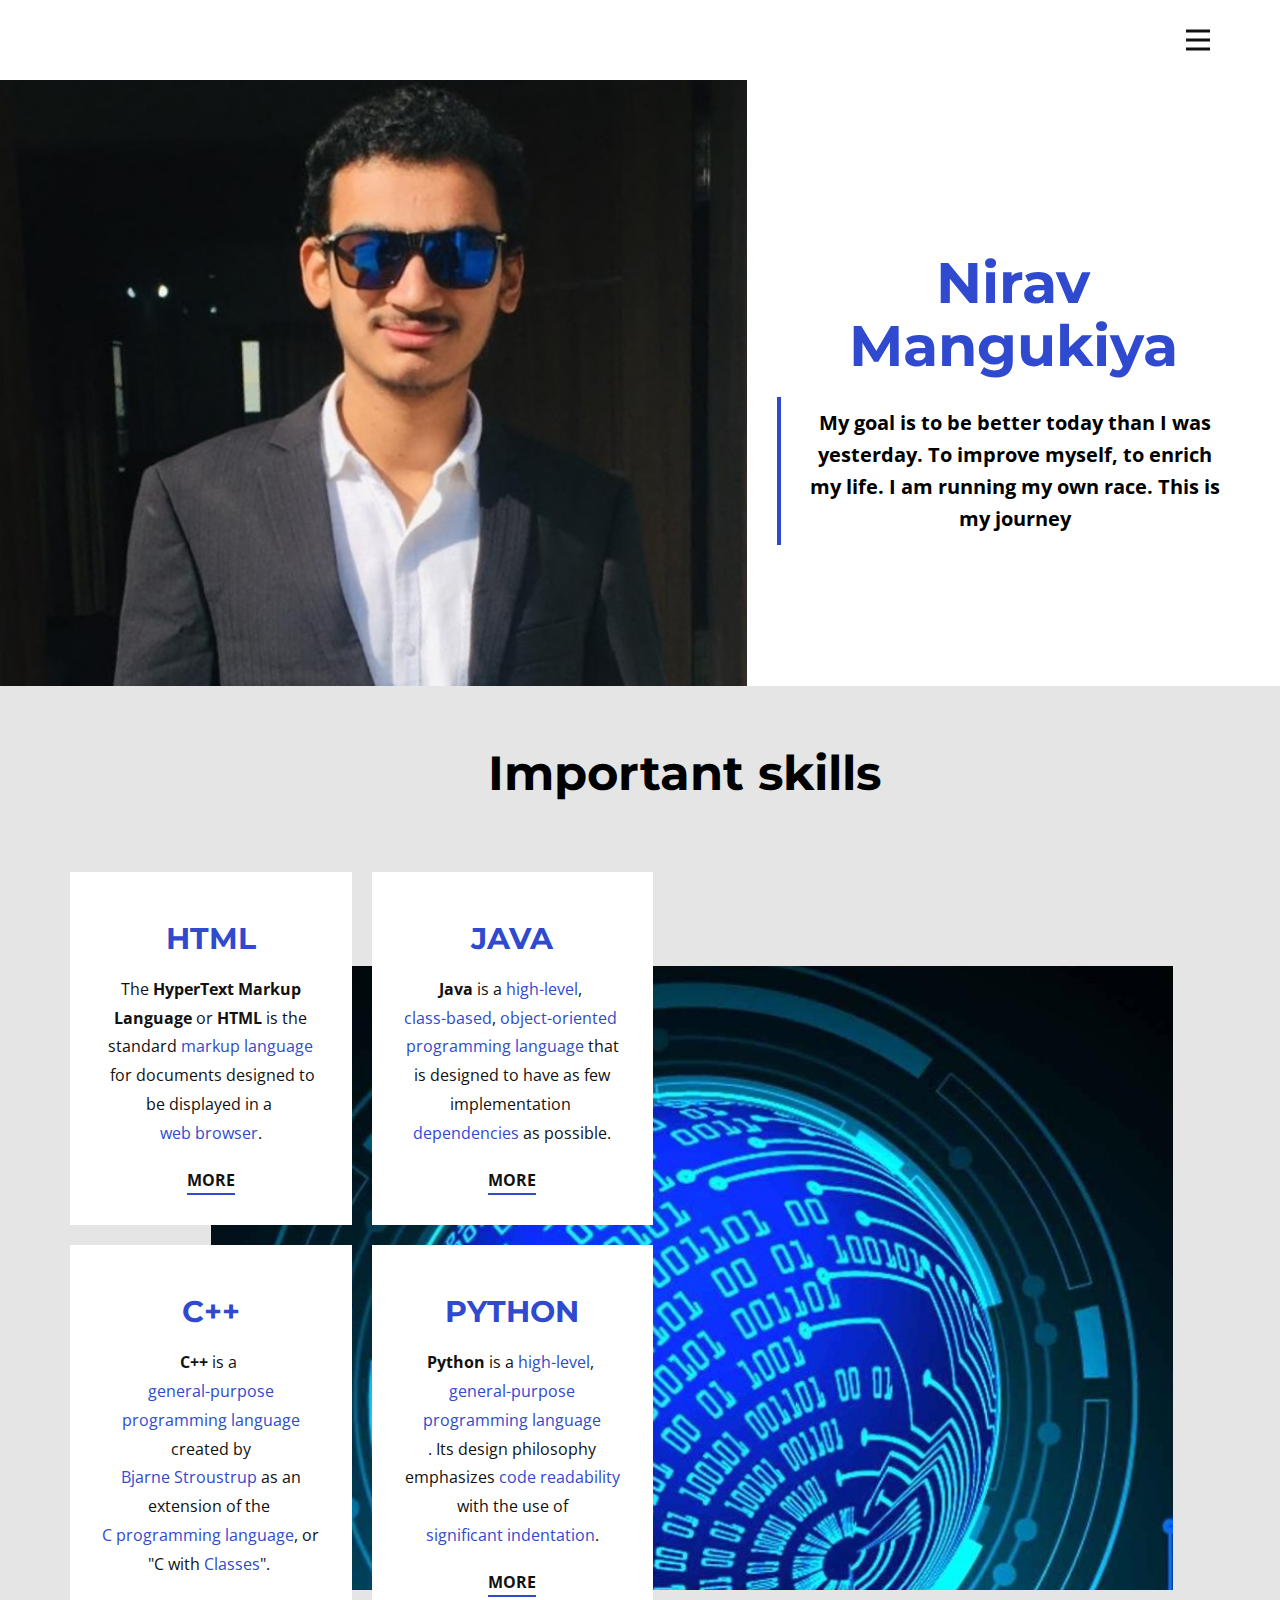
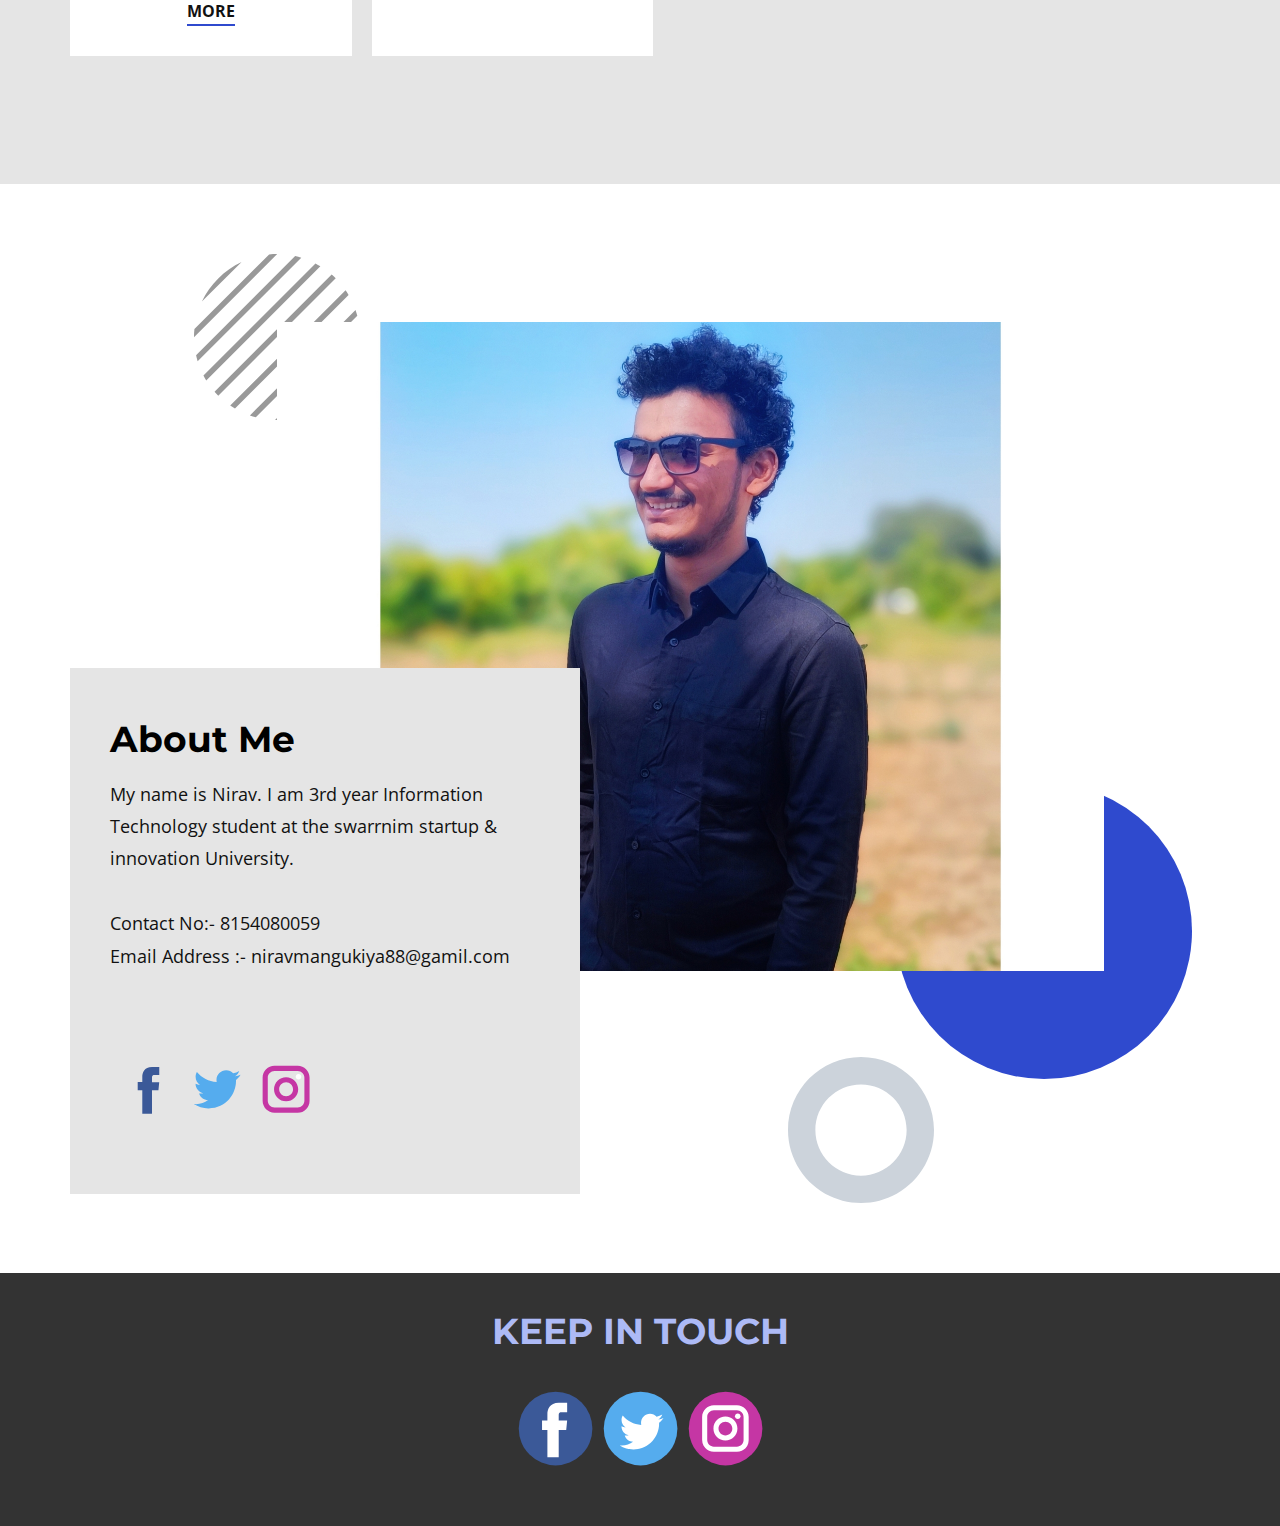
<file: index.html>
<!DOCTYPE html>
<html style="font-size: 16px;">
  <head>
    <meta name="viewport" content="width=device-width, initial-scale=1.0">
    <meta charset="utf-8">
    <meta name="keywords" content="Hosting for your business, ​Hosting solution with benefits, ​Fastest Hosting, We help and solve your business problem., 01, 02, 03, 04, faq, Start now &amp;amp;
don&amp;apos;t look back., Stop pushing your clients into a corner., $ 29, $ 59, $ 139, Contact us">
    <meta name="description" content="">
    <meta name="page_type" content="np-template-header-footer-from-plugin">
    <title>Nirav Mangukiya</title>
    <link rel="stylesheet" href="nicepage.css" media="screen">
<link rel="stylesheet" href="Home.css" media="screen">
    <script class="u-script" type="text/javascript" src="jquery.js" defer=""></script>
    <script class="u-script" type="text/javascript" src="nicepage.js" defer=""></script>
    <meta name="generator" content="Nicepage 4.8.2, nicepage.com">
    <link id="u-theme-google-font" rel="stylesheet" href="https://fonts.googleapis.com/css?family=Montserrat:100,100i,200,200i,300,300i,400,400i,500,500i,600,600i,700,700i,800,800i,900,900i|Open+Sans:300,300i,400,400i,500,500i,600,600i,700,700i,800,800i">
    <link id="u-page-google-font" rel="stylesheet" href="https://fonts.googleapis.com/css?family=Montserrat:100,100i,200,200i,300,300i,400,400i,500,500i,600,600i,700,700i,800,800i,900,900i">
    
    
    
    
    <script type="application/ld+json">{
		"@context": "http://schema.org",
		"@type": "Organization",
		"name": "",
		"sameAs": [
				"https://www.facebook.com/",
				"https://twitter.com/home",
				"https://www.instagram.com/?hl=en"
		]
}</script>
    <meta name="theme-color" content="#2f4ace">
    <meta name="twitter:site" content="@">
    <meta name="twitter:card" content="summary_large_image">
    <meta name="twitter:title" content="Home">
    <meta name="twitter:description" content="">
    <meta property="og:title" content="Home">
    <meta property="og:type" content="website">
  </head>
  <body data-home-page="Home.html" data-home-page-title="Home" class="u-body u-xl-mode"><header class="u-clearfix u-header u-header" id="sec-91cc"><div class="u-clearfix u-sheet u-sheet-1">
        <nav class="u-menu u-menu-dropdown u-offcanvas u-menu-1" data-responsive-from="XL">
          <div class="menu-collapse" style="font-size: 1rem; letter-spacing: 0px; font-weight: 700; text-transform: uppercase;" wfd-invisible="true">
            <a class="u-button-style u-custom-active-border-color u-custom-border u-custom-border-color u-custom-borders u-custom-hover-border-color u-custom-left-right-menu-spacing u-custom-padding-bottom u-custom-text-color u-custom-text-hover-color u-custom-top-bottom-menu-spacing u-nav-link u-text-active-palette-1-base u-text-hover-palette-2-base" href="#">
              <svg class="u-svg-link" viewBox="0 0 24 24"><use xmlns:xlink="http://www.w3.org/1999/xlink" xlink:href="#menu-hamburger"></use></svg>
              <svg class="u-svg-content" version="1.1" id="menu-hamburger" viewBox="0 0 16 16" x="0px" y="0px" xmlns:xlink="http://www.w3.org/1999/xlink" xmlns="http://www.w3.org/2000/svg"><g><rect y="1" width="16" height="2"></rect><rect y="7" width="16" height="2"></rect><rect y="13" width="16" height="2"></rect>
</g></svg>
            </a>
          </div>
          <div class="u-custom-menu u-nav-container">
            <ul class="u-nav u-spacing-30 u-unstyled u-nav-1"><li class="u-nav-item"><a class="u-border-2 u-border-active-palette-1-base u-border-hover-palette-1-base u-border-no-left u-border-no-right u-border-no-top u-button-style u-nav-link u-text-active-palette-1-base u-text-grey-90 u-text-hover-grey-90" href="Home.html" style="padding: 10px 0px;">Home</a>
</li><li class="u-nav-item"><a class="u-border-2 u-border-active-palette-1-base u-border-hover-palette-1-base u-border-no-left u-border-no-right u-border-no-top u-button-style u-nav-link u-text-active-palette-1-base u-text-grey-90 u-text-hover-grey-90" href="Skills.html" style="padding: 10px 0px;">Skills</a>
</li><li class="u-nav-item"><a class="u-border-2 u-border-active-palette-1-base u-border-hover-palette-1-base u-border-no-left u-border-no-right u-border-no-top u-button-style u-nav-link u-text-active-palette-1-base u-text-grey-90 u-text-hover-grey-90" href="About.html" style="padding: 10px 0px;">About</a>
</li></ul>
          </div>
          <div class="u-custom-menu u-nav-container-collapse" wfd-invisible="true">
            <div class="u-black u-container-style u-inner-container-layout u-opacity u-opacity-95 u-sidenav">
              <div class="u-inner-container-layout u-sidenav-overflow">
                <div class="u-menu-close"></div>
                <ul class="u-align-center u-nav u-popupmenu-items u-unstyled u-nav-2"><li class="u-nav-item"><a class="u-button-style u-nav-link" href="Home.html">Home</a>
</li><li class="u-nav-item"><a class="u-button-style u-nav-link" href="Skills.html">Skills</a>
</li><li class="u-nav-item"><a class="u-button-style u-nav-link" href="About.html">About</a>
</li></ul>
              </div>
            </div>
            <div class="u-black u-menu-overlay u-opacity u-opacity-70" wfd-invisible="true"></div>
          </div>
        </nav>
      </div></header> 
    <section class="u-clearfix u-grey-10 u-valign-middle-lg u-valign-middle-xl u-section-1" id="sec-dedf">
      <div class="u-clearfix u-expanded-width u-gutter-0 u-layout-wrap u-layout-wrap-1">
        <div class="u-layout" style="">
          <div class="u-layout-row" style="">
            <div class="u-align-center u-container-style u-image u-layout-cell u-right-cell u-size-35 u-size-xs-60 u-image-1" src="" data-image-width="589" data-image-height="728">
              <div class="u-container-layout u-valign-bottom u-container-layout-1" src=""></div>
            </div>
            <div class="u-align-center u-container-style u-layout-cell u-left-cell u-shape-rectangle u-size-25 u-size-xs-60 u-white u-layout-cell-2" src="">
              <div class="u-container-layout u-container-layout-2">
                <h1 class="u-custom-font u-font-montserrat u-text u-text-palette-1-base u-text-1">Nirav Mangukiya</h1>
                <blockquote class="u-text u-text-black u-text-2">My goal is to be better today than I was yesterday. To improve myself, to enrich my life. I am running my own race. This is my journey</blockquote>
              </div>
            </div>
          </div>
        </div>
      </div>
    </section>
    <section class="u-clearfix u-grey-10 u-section-2" id="carousel_fab1">
      <div class="u-clearfix u-sheet u-valign-middle-md u-valign-middle-xs u-sheet-1">
        <h2 class="u-text u-text-black u-text-1">Important skil​ls</h2>
        <img src="1649908783407.jpg" alt="" class="u-image u-image-default u-image-1" data-image-width="972" data-image-height="2160">
        <div class="u-list u-list-1">
          <div class="u-repeater u-repeater-1">
            <div class="u-align-center u-container-style u-list-item u-repeater-item u-white u-list-item-1">
              <div class="u-container-layout u-similar-container u-container-layout-1">
                <h2 class="u-custom-font u-font-montserrat u-text u-text-2">HTML </h2>
                <p class="u-text u-text-3"> The&nbsp;<b>HyperText Markup Language</b>&nbsp;or&nbsp;<b>HTML</b>&nbsp;is the standard&nbsp;<a href="https://en.wikipedia.org/wiki/Markup_language" title="Markup language" class="u-active-none u-border-none u-btn u-button-style u-hover-none u-none u-text-palette-1-base u-btn-1">markup language</a>&nbsp;for documents designed to be displayed in a&nbsp;<a href="https://en.wikipedia.org/wiki/Web_browser" title="Web browser" class="u-active-none u-border-none u-btn u-button-style u-hover-none u-none u-text-palette-1-base u-btn-2">web browser</a>.
                </p>
                <a href="https://en.wikipedia.org/wiki/HTML" class="u-active-none u-border-2 u-border-active-black u-border-hover-black u-border-palette-1-base u-btn u-button-style u-hover-none u-none u-text-body-color u-text-hover-palette-2-base u-btn-3">more</a>
              </div>
            </div>
            <div class="u-align-center u-container-style u-list-item u-repeater-item u-white u-list-item-2">
              <div class="u-container-layout u-similar-container u-container-layout-2">
                <h2 class="u-custom-font u-font-montserrat u-text u-text-4">JAVA</h2>
                <p class="u-text u-text-5"><b>Java</b>&nbsp;is a&nbsp;<a href="https://en.wikipedia.org/wiki/High-level_programming_language" title="High-level programming language" class="u-active-none u-border-none u-btn u-button-style u-hover-none u-none u-text-palette-1-base u-btn-4">high-level</a>,&nbsp;<a href="https://en.wikipedia.org/wiki/Class-based_programming" title="Class-based programming" class="u-active-none u-border-none u-btn u-button-style u-hover-none u-none u-text-palette-1-base u-btn-5">class-based</a>,&nbsp;<a href="https://en.wikipedia.org/wiki/Object-oriented_programming" title="Object-oriented programming" class="u-active-none u-border-none u-btn u-button-style u-hover-none u-none u-text-palette-1-base u-btn-6">object-oriented</a>&nbsp;<a href="https://en.wikipedia.org/wiki/Programming_language" title="Programming language" class="u-active-none u-border-none u-btn u-button-style u-hover-none u-none u-text-palette-1-base u-btn-7">programming language</a>&nbsp;that is designed to have as few implementation&nbsp;<a href="https://en.wikipedia.org/wiki/Dependency_(computer_science)" class="mw-redirect u-active-none u-border-none u-btn u-button-style u-hover-none u-none u-text-palette-1-base u-btn-8" title="Dependency (computer science)">dependencies</a>&nbsp;as possible.
                </p>
                <a href="https://en.wikipedia.org/wiki/Java_(programming_language)" class="u-active-none u-border-2 u-border-active-black u-border-hover-black u-border-palette-1-base u-btn u-button-style u-hover-none u-none u-text-body-color u-text-hover-palette-2-base u-btn-9">more</a>
              </div>
            </div>
            <div class="u-align-center u-container-style u-list-item u-repeater-item u-white u-list-item-3">
              <div class="u-container-layout u-similar-container u-container-layout-3">
                <h2 class="u-custom-font u-font-montserrat u-text u-text-6">C++</h2>
                <p class="u-text u-text-7"><b>C++</b>&nbsp;is a&nbsp;<a href="https://en.wikipedia.org/wiki/General-purpose_programming_language" title="General-purpose programming language" class="u-active-none u-border-none u-btn u-button-style u-hover-none u-none u-text-palette-1-base u-btn-10">general-purpose programming language</a>&nbsp;created by&nbsp;<a href="https://en.wikipedia.org/wiki/Bjarne_Stroustrup" title="Bjarne Stroustrup" class="u-active-none u-border-none u-btn u-button-style u-hover-none u-none u-text-palette-1-base u-btn-11">Bjarne Stroustrup</a>&nbsp;as an extension of the&nbsp;<a href="https://en.wikipedia.org/wiki/C_(programming_language)" title="C (programming language)" class="u-active-none u-border-none u-btn u-button-style u-hover-none u-none u-text-palette-1-base u-btn-12">C programming language</a>, or "C with&nbsp;<a href="https://en.wikipedia.org/wiki/Class_(programming)" class="mw-redirect u-active-none u-border-none u-btn u-button-style u-hover-none u-none u-text-palette-1-base u-btn-13" title="Class (programming)">Classes</a>".&nbsp;
                </p>
                <a href="https://en.wikipedia.org/wiki/C%2B%2B" class="u-active-none u-border-2 u-border-active-black u-border-hover-black u-border-palette-1-base u-btn u-button-style u-hover-none u-none u-text-body-color u-text-hover-palette-2-base u-btn-14">more</a>
              </div>
            </div>
            <div class="u-align-center u-container-style u-list-item u-repeater-item u-white u-list-item-4">
              <div class="u-container-layout u-similar-container u-container-layout-4">
                <h2 class="u-custom-font u-font-montserrat u-text u-text-8">PYTHON</h2>
                <p class="u-text u-text-9"><b>Python</b>&nbsp;is a&nbsp;<a href="https://en.wikipedia.org/wiki/High-level_programming_language" title="High-level programming language" class="u-active-none u-border-none u-btn u-button-style u-hover-none u-none u-text-palette-1-base u-btn-15">high-level</a>,&nbsp;<a href="https://en.wikipedia.org/wiki/General-purpose_programming_language" title="General-purpose programming language" class="u-active-none u-border-none u-btn u-button-style u-hover-none u-none u-text-palette-1-base u-btn-16">general-purpose programming language</a>. Its design philosophy emphasizes&nbsp;<a href="https://en.wikipedia.org/wiki/Code_readability" class="mw-redirect u-active-none u-border-none u-btn u-button-style u-hover-none u-none u-text-palette-1-base u-btn-17" title="Code readability">code readability</a>&nbsp;with the use of&nbsp;<a href="https://en.wikipedia.org/wiki/Off-side_rule" title="Off-side rule" class="u-active-none u-border-none u-btn u-button-style u-hover-none u-none u-text-palette-1-base u-btn-18">significant indentation</a>.
                </p>
                <a href="https://en.wikipedia.org/wiki/Python_(programming_language)" class="u-active-none u-border-2 u-border-active-black u-border-hover-black u-border-palette-1-base u-btn u-button-style u-hover-none u-none u-text-body-color u-text-hover-palette-2-base u-btn-19">more</a>
              </div>
            </div>
          </div>
        </div>
      </div>
    </section>
    <section class="u-align-center u-clearfix u-section-3" id="carousel_4504">
      <div class="u-clearfix u-sheet u-sheet-1">
        <div class="u-shape u-shape-svg u-text-grey-40 u-shape-1">
          <svg class="u-svg-link" preserveAspectRatio="none" viewBox="0 0 160 160" style=""><use xmlns:xlink="http://www.w3.org/1999/xlink" xlink:href="#svg-2d5e"></use></svg>
          <svg class="u-svg-content" viewBox="0 0 160 160" x="0px" y="0px" id="svg-2d5e"><path d="M114.3,152.3l38-38C144.4,130.9,130.9,144.4,114.3,152.3z M117.1,9.1l-108,108c0.8,1.6,1.7,3.2,2.7,4.8l110-110
	C120.3,10.9,118.7,10,117.1,9.1z M97.5,2L2,97.5c0.4,2,1,4,1.5,5.9l99.9-99.9C101.5,2.9,99.5,2.4,97.5,2z M80,160c2,0,4-0.1,5.9-0.2
	l73.9-73.9c0.1-2,0.2-3.9,0.2-5.9c0-0.6,0-1.2,0-1.9L78.1,160C78.8,160,79.4,160,80,160z M34.9,146.1c1.5,1,3,2,4.6,2.9L149,39.5
	c-0.9-1.6-1.9-3.1-2.9-4.6L34.9,146.1z M132.7,19.8L19.8,132.7c1.2,1.3,2.3,2.6,3.6,3.9L136.6,23.4C135.3,22.2,134,21,132.7,19.8z
	 M59.6,157.4l97.8-97.8c-0.5-1.9-1.1-3.8-1.7-5.7L53.9,155.6C55.8,156.3,57.7,156.9,59.6,157.4z M7.6,45.9L45.9,7.6
	C29.1,15.5,15.5,29.1,7.6,45.9z M80,0c-2.6,0-5.1,0.1-7.6,0.4l-72,72C0.1,74.9,0,77.4,0,80c0,0.1,0,0.2,0,0.2L80.2,0
	C80.2,0,80.1,0,80,0z"></path></svg>
        </div>
        <div class="u-palette-1-base u-preserve-proportions u-shape u-shape-circle u-shape-2"></div>
        <img class="u-image u-image-default u-image-1" data-image-width="1600" data-image-height="1351" src="16499947390521.jpg">
        <div class="u-align-left u-container-style u-grey-10 u-group u-group-1">
          <div class="u-container-layout u-container-layout-1">
            <h2 class="u-text u-text-black u-text-default u-text-1"> About Me</h2>
            <p class="u-text u-text-2">My name is Nirav. I am 3rd year Information Technology student at the swarrnim startup &amp; innovation University.<br>
              <br>Contact No:- 8154080059<br>Email Address :- niravmangukiya88@gamil.com<br>
              <br>
            </p>
            <div class="u-social-icons u-spacing-10 u-social-icons-1">
              <a class="u-social-url" title="facebook" target="_blank" href="https://www.facebook.com/"><span class="u-icon u-social-facebook u-social-icon u-icon-1"><svg class="u-svg-link" preserveAspectRatio="xMidYMin slice" viewBox="0 0 112 112" style=""><use xmlns:xlink="http://www.w3.org/1999/xlink" xlink:href="#svg-165d"></use></svg><svg class="u-svg-content" viewBox="0 0 112 112" x="0" y="0" id="svg-165d"><path fill="currentColor" d="M75.5,28.8H65.4c-1.5,0-4,0.9-4,4.3v9.4h13.9l-1.5,15.8H61.4v45.1H42.8V58.3h-8.8V42.4h8.8V32.2
c0-7.4,3.4-18.8,18.8-18.8h13.8v15.4H75.5z"></path></svg></span>
              </a>
              <a class="u-social-url" title="twitter" target="_blank" href="https://twitter.com/home"><span class="u-icon u-social-icon u-social-twitter u-icon-2"><svg class="u-svg-link" preserveAspectRatio="xMidYMin slice" viewBox="0 0 112 112" style=""><use xmlns:xlink="http://www.w3.org/1999/xlink" xlink:href="#svg-44be"></use></svg><svg class="u-svg-content" viewBox="0 0 112 112" x="0" y="0" id="svg-44be"><path fill="currentColor" d="M92.2,38.2c0,0.8,0,1.6,0,2.3c0,24.3-18.6,52.4-52.6,52.4c-10.6,0.1-20.2-2.9-28.5-8.2
	c1.4,0.2,2.9,0.2,4.4,0.2c8.7,0,16.7-2.9,23-7.9c-8.1-0.2-14.9-5.5-17.3-12.8c1.1,0.2,2.4,0.2,3.4,0.2c1.6,0,3.3-0.2,4.8-0.7
	c-8.4-1.6-14.9-9.2-14.9-18c0-0.2,0-0.2,0-0.2c2.5,1.4,5.4,2.2,8.4,2.3c-5-3.3-8.3-8.9-8.3-15.4c0-3.4,1-6.5,2.5-9.2
	c9.1,11.1,22.7,18.5,38,19.2c-0.2-1.4-0.4-2.8-0.4-4.3c0.1-10,8.3-18.2,18.5-18.2c5.4,0,10.1,2.2,13.5,5.7c4.3-0.8,8.1-2.3,11.7-4.5
	c-1.4,4.3-4.3,7.9-8.1,10.1c3.7-0.4,7.3-1.4,10.6-2.9C98.9,32.3,95.7,35.5,92.2,38.2z"></path></svg></span>
              </a>
              <a class="u-social-url" title="instagram" target="_blank" href="https://www.instagram.com/?hl=en"><span class="u-icon u-social-icon u-social-instagram u-icon-3"><svg class="u-svg-link" preserveAspectRatio="xMidYMin slice" viewBox="0 0 112 112" style=""><use xmlns:xlink="http://www.w3.org/1999/xlink" xlink:href="#svg-997f"></use></svg><svg class="u-svg-content" viewBox="0 0 112 112" x="0" y="0" id="svg-997f"><path fill="currentColor" d="M55.9,32.9c-12.8,0-23.2,10.4-23.2,23.2s10.4,23.2,23.2,23.2s23.2-10.4,23.2-23.2S68.7,32.9,55.9,32.9z
	 M55.9,69.4c-7.4,0-13.3-6-13.3-13.3c-0.1-7.4,6-13.3,13.3-13.3s13.3,6,13.3,13.3C69.3,63.5,63.3,69.4,55.9,69.4z"></path><path fill="#FFFFFF" d="M79.7,26.8c-3,0-5.4,2.5-5.4,5.4s2.5,5.4,5.4,5.4c3,0,5.4-2.5,5.4-5.4S82.7,26.8,79.7,26.8z"></path><path fill="currentColor" d="M78.2,11H33.5C21,11,10.8,21.3,10.8,33.7v44.7c0,12.6,10.2,22.8,22.7,22.8h44.7c12.6,0,22.7-10.2,22.7-22.7
	V33.7C100.8,21.1,90.6,11,78.2,11z M91,78.4c0,7.1-5.8,12.8-12.8,12.8H33.5c-7.1,0-12.8-5.8-12.8-12.8V33.7
	c0-7.1,5.8-12.8,12.8-12.8h44.7c7.1,0,12.8,5.8,12.8,12.8V78.4z"></path></svg></span>
              </a>
            </div>
          </div>
        </div>
        <div class="u-shape u-shape-svg u-text-palette-5-light-1 u-shape-3">
          <svg class="u-svg-link" preserveAspectRatio="none" viewBox="0 0 160 160" style=""><use xmlns:xlink="http://www.w3.org/1999/xlink" xlink:href="#svg-a0bf"></use></svg>
          <svg class="u-svg-content" viewBox="0 0 160 160" x="0px" y="0px" id="svg-a0bf" style="enable-background:new 0 0 160 160;"><path d="M80,30c27.6,0,50,22.4,50,50s-22.4,50-50,50s-50-22.4-50-50S52.4,30,80,30 M80,0C35.8,0,0,35.8,0,80s35.8,80,80,80
	s80-35.8,80-80S124.2,0,80,0L80,0z"></path></svg>
        </div>
      </div>
    </section>
    
    
    <footer class="u-align-center u-clearfix u-footer u-grey-80 u-footer" id="sec-2260"><div class="u-align-left u-clearfix u-sheet u-sheet-1">
        <h2 class="u-text u-text-default u-text-1">KEEP IN T<span class="u-text-palette-1-base"></span>OUCH
        </h2>
        <div class="u-social-icons u-spacing-10 u-social-icons-1">
          <a class="u-social-url" title="facebook" target="_blank" href="https://www.facebook.com/"><span class="u-icon u-social-facebook u-social-icon u-icon-1"><svg class="u-svg-link" preserveAspectRatio="xMidYMin slice" viewBox="0 0 112 112" style=""><use xmlns:xlink="http://www.w3.org/1999/xlink" xlink:href="#svg-8187"></use></svg><svg class="u-svg-content" viewBox="0 0 112 112" x="0" y="0" id="svg-8187"><circle fill="currentColor" cx="56.1" cy="56.1" r="55"></circle><path fill="#FFFFFF" d="M73.5,31.6h-9.1c-1.4,0-3.6,0.8-3.6,3.9v8.5h12.6L72,58.3H60.8v40.8H43.9V58.3h-8V43.9h8v-9.2
c0-6.7,3.1-17,17-17h12.5v13.9H73.5z"></path></svg></span>
          </a>
          <a class="u-social-url" title="twitter" target="_blank" href="https://twitter.com/home"><span class="u-icon u-social-icon u-social-twitter u-icon-2"><svg class="u-svg-link" preserveAspectRatio="xMidYMin slice" viewBox="0 0 112 112" style=""><use xmlns:xlink="http://www.w3.org/1999/xlink" xlink:href="#svg-2e48"></use></svg><svg class="u-svg-content" viewBox="0 0 112 112" x="0" y="0" id="svg-2e48"><circle fill="currentColor" class="st0" cx="56.1" cy="56.1" r="55"></circle><path fill="#FFFFFF" d="M83.8,47.3c0,0.6,0,1.2,0,1.7c0,17.7-13.5,38.2-38.2,38.2C38,87.2,31,85,25,81.2c1,0.1,2.1,0.2,3.2,0.2
c6.3,0,12.1-2.1,16.7-5.7c-5.9-0.1-10.8-4-12.5-9.3c0.8,0.2,1.7,0.2,2.5,0.2c1.2,0,2.4-0.2,3.5-0.5c-6.1-1.2-10.8-6.7-10.8-13.1
c0-0.1,0-0.1,0-0.2c1.8,1,3.9,1.6,6.1,1.7c-3.6-2.4-6-6.5-6-11.2c0-2.5,0.7-4.8,1.8-6.7c6.6,8.1,16.5,13.5,27.6,14
c-0.2-1-0.3-2-0.3-3.1c0-7.4,6-13.4,13.4-13.4c3.9,0,7.3,1.6,9.8,4.2c3.1-0.6,5.9-1.7,8.5-3.3c-1,3.1-3.1,5.8-5.9,7.4
c2.7-0.3,5.3-1,7.7-2.1C88.7,43,86.4,45.4,83.8,47.3z"></path></svg></span>
          </a>
          <a class="u-social-url" title="instagram" target="_blank" href="https://www.instagram.com/?hl=en"><span class="u-icon u-social-icon u-social-instagram u-icon-3"><svg class="u-svg-link" preserveAspectRatio="xMidYMin slice" viewBox="0 0 112 112" style=""><use xmlns:xlink="http://www.w3.org/1999/xlink" xlink:href="#svg-d203"></use></svg><svg class="u-svg-content" viewBox="0 0 112 112" x="0" y="0" id="svg-d203"><circle fill="currentColor" cx="56.1" cy="56.1" r="55"></circle><path fill="#FFFFFF" d="M55.9,38.2c-9.9,0-17.9,8-17.9,17.9C38,66,46,74,55.9,74c9.9,0,17.9-8,17.9-17.9C73.8,46.2,65.8,38.2,55.9,38.2
z M55.9,66.4c-5.7,0-10.3-4.6-10.3-10.3c-0.1-5.7,4.6-10.3,10.3-10.3c5.7,0,10.3,4.6,10.3,10.3C66.2,61.8,61.6,66.4,55.9,66.4z"></path><path fill="#FFFFFF" d="M74.3,33.5c-2.3,0-4.2,1.9-4.2,4.2s1.9,4.2,4.2,4.2s4.2-1.9,4.2-4.2S76.6,33.5,74.3,33.5z"></path><path fill="#FFFFFF" d="M73.1,21.3H38.6c-9.7,0-17.5,7.9-17.5,17.5v34.5c0,9.7,7.9,17.6,17.5,17.6h34.5c9.7,0,17.5-7.9,17.5-17.5V38.8
C90.6,29.1,82.7,21.3,73.1,21.3z M83,73.3c0,5.5-4.5,9.9-9.9,9.9H38.6c-5.5,0-9.9-4.5-9.9-9.9V38.8c0-5.5,4.5-9.9,9.9-9.9h34.5
c5.5,0,9.9,4.5,9.9,9.9V73.3z"></path></svg></span>
          </a>
        </div>
      </div></footer>
  
  </body>
</html>
</file>
